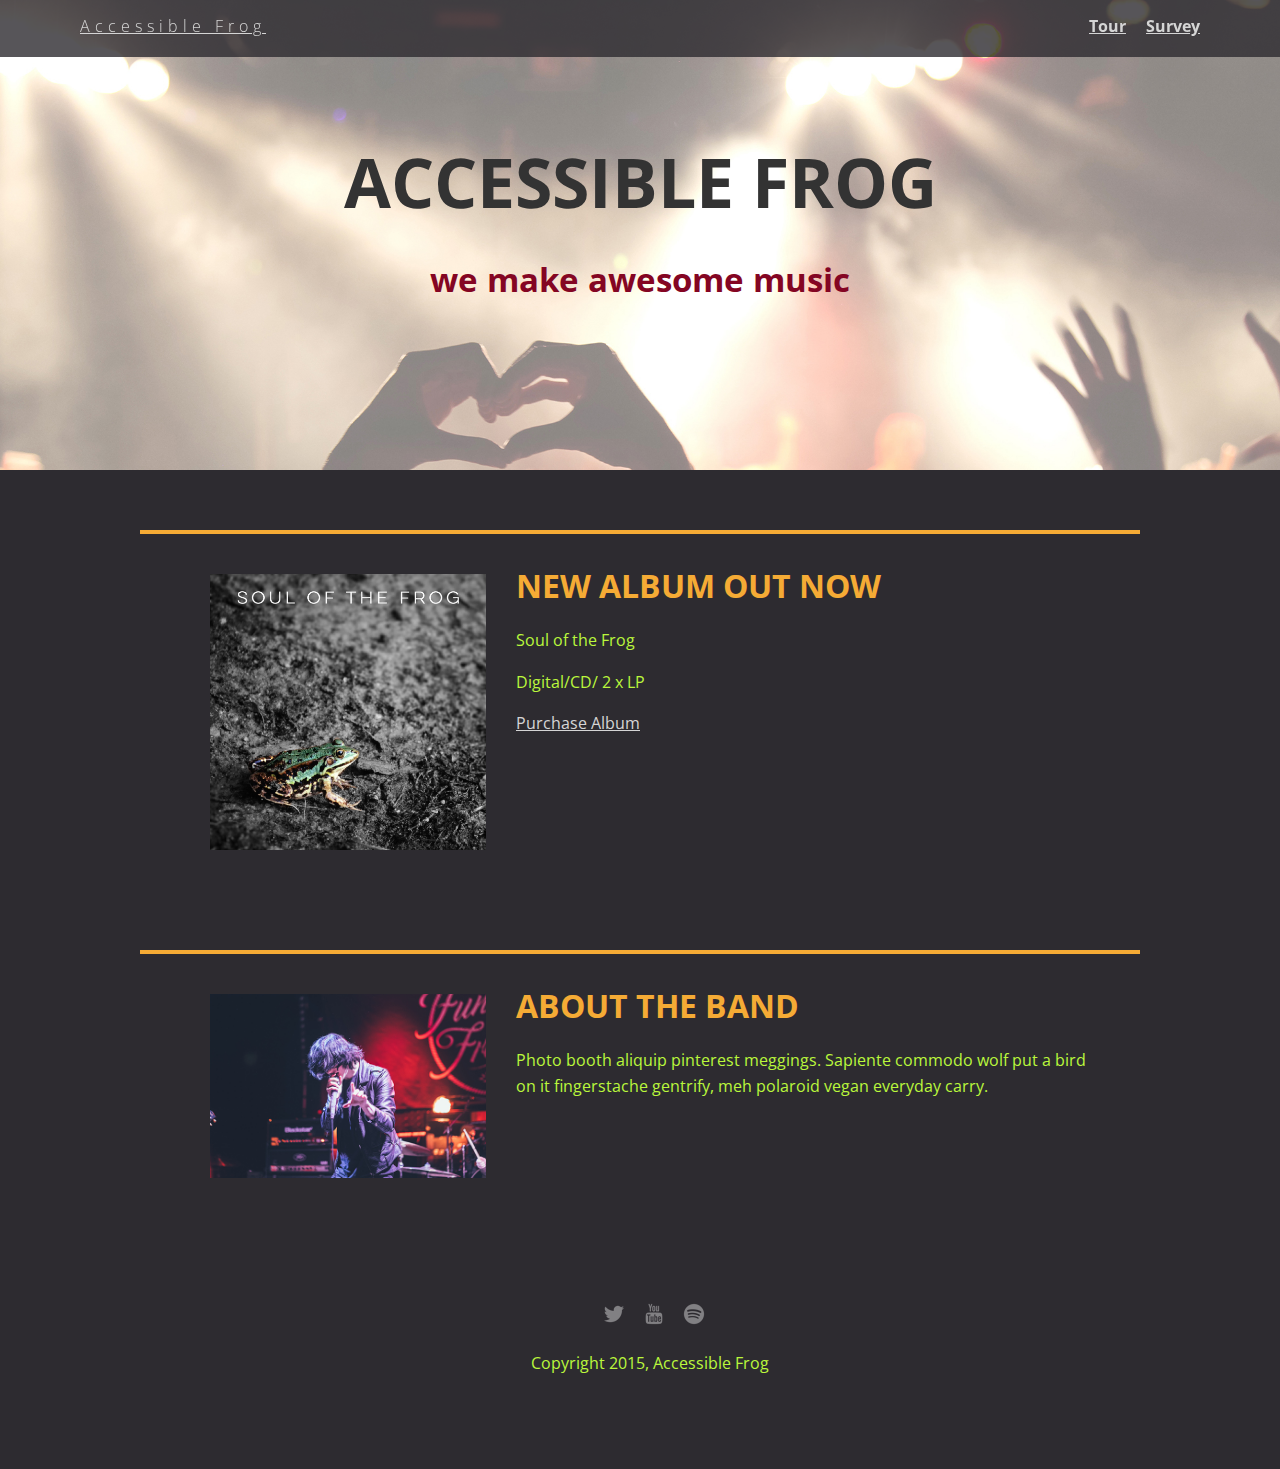
<file: index.html>
<!doctype html>
<html lang="en">
  <head>
      <meta charset="utf-8">
      <link href="css/styles.css" rel="stylesheet" type="text/css" />
      <meta name="viewport" content="width=device-width, initial-scale=1, maximum-scale=1, user-scalable=0"/>
      <link href='https://fonts.googleapis.com/css?family=Open+Sans:400,300,600' rel='stylesheet' type='text/css'>
      <title>Accessible Frog</title>
  </head>

  <body>
    <nav class="main-nav" role='navigation'>
      <ul class="nav">
        <li class="name"><a href="#">Accessible Frog</a></li>
        <li><a href="tour.html">Tour</a></li>
        <li><a href="survey.html">Survey</a></li>
      </ul>
    </nav>

    <header>
      <h1 class='main-heading'>ACCESSIBLE FROG</h1>
      <h2 class='sub-heading'>we make awesome music</h3>
    </header>

    <main role='main'>
      <div class="card">
        <div class="flex">
          <img class="photo" src= "img/soul_of_the_frog.jpg" alt="album: soul of the frog">
          <div class="information">
            <h1 class="heading">New album out now</h1>
            <p>Soul of the Frog</p>
            <p>Digital/CD/ 2 x LP</p>
            <a href="#" class="buy">Purchase Album</a>
          </div>
        </div>
      </div>

      <div class="card">
        <div class="flex">
          <img class="photo" src= "img/lead_singer.jpg" alt="lead singer">
          <div class="information">
            <h1 class="heading">About the band</h1>
            <p>Photo booth aliquip pinterest meggings. Sapiente commodo wolf put a bird on it fingerstache gentrify, meh polaroid vegan everyday carry.</p>
          </div>
        </div>
      </div>
    </main>

    <footer role="contentinfo">
      <ul>
        <li><a href="#" class="social twitter"><img src= "img/twitter-32.png" alt='twitter link'></a></li>
        <li><a href="#" class="social youtube"><img src= "img/youtube-32.png" alt='youtube link'></a></li>
        <li><a href="#" class="social spotify"><img src= "img/spotify-32.png" alt='spotify link'></a></li>
      </ul>
      <p class="copyright">Copyright 2015, Accessible Frog</p>
    </footer>

  </body>
</html>
</file>
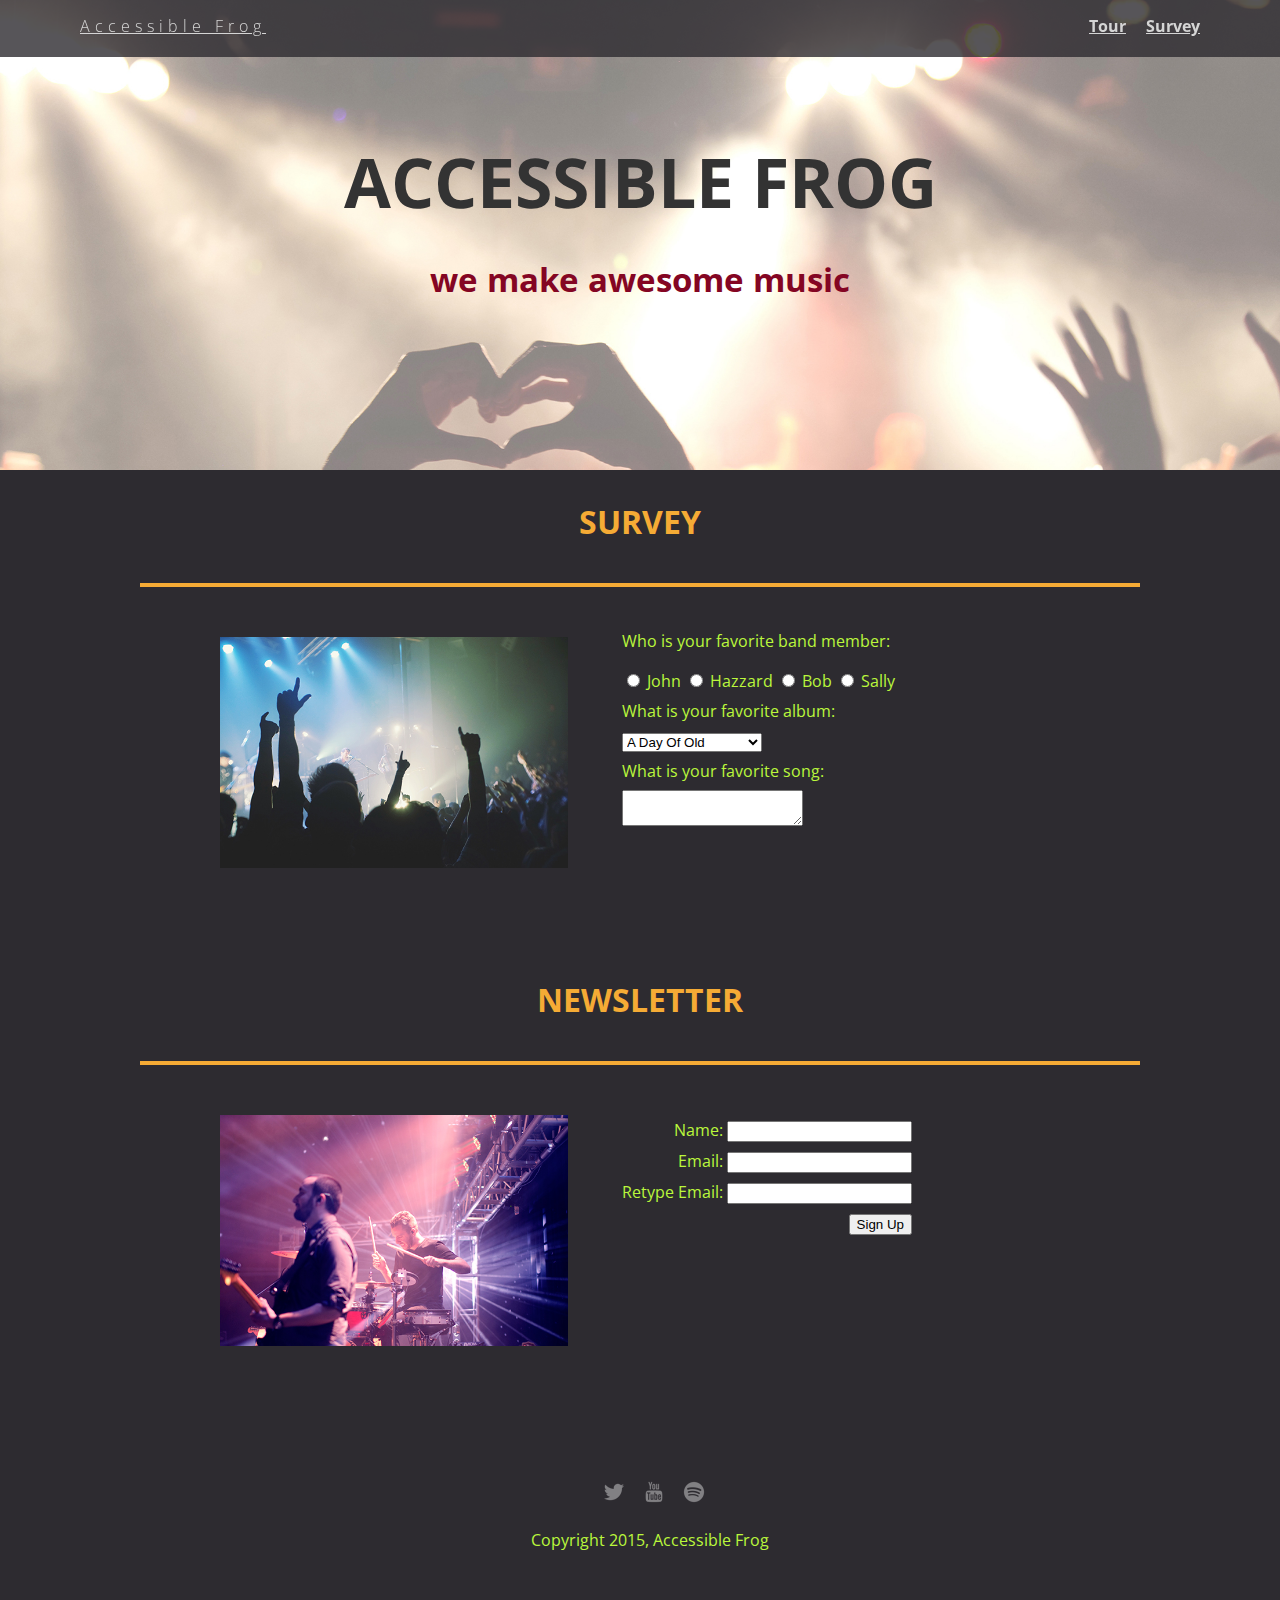
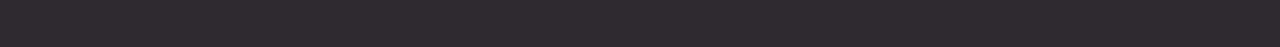
<file: survey.html>
<!doctype html>
<html lang="en">
  <head>
    <meta charset="utf-8">
    <link href="css/styles.css" rel="stylesheet" type="text/css" />
    <link href="css/survey.css" rel="stylesheet" type="text/css" />
    <meta name="viewport" content="width=device-width, initial-scale=1, maximum-scale=1, user-scalable=0"/>
    <link href='https://fonts.googleapis.com/css?family=Open+Sans:400,300,600' rel='stylesheet' type='text/css'>
    <title>Accessible Frog</title>
  </head>

  <body>
    <nav class="main-nav" role='navigation'>
      <ul class="nav">
        <li class="name"><a href="#">Accessible Frog</a></li>
        <li><a href="tour.html">Tour</a></li>
        <li><a href="survey.html">Survey</a></li>
      </ul>
    </nav>

    <header>
      <h1 class='main-heading'>ACCESSIBLE FROG</h1>
      <h2 class='sub-heading'>we make awesome music</h3>
    </header>

    <main role='main'>
      <h1 class= "heading">Survey</h1>
      <div class="card">
        <div class="flex">
          <img class="photo" src= "img/concert01.jpg" alt='concert crowd'>
          <div class="container">
            <form class = "survey">
              <fieldset>
                <legend class='hide-legend'>Survey</legend>
                <p>Who is your favorite band member:</p>
                <input type="radio" name="res" value="John" id='John'><label for='John'> John</label>
                <input type="radio" name="res" value="Hazzard" id='Hazzard'><label for='Hazzard'> Hazzard</label>
                <input type="radio" name="res" value="Bob" id='Bob'><label for='Bob'> Bob</label>
                <input type="radio" name="res" value="Sally" id='Sally'><label for='Sally'> Sally</label>

                <label for='albums' class='block-label'>What is your favorite album:</label>
                <select id="albums" name="select">
                  <option value="2">A Day Of Old</option>
                  <option value="4">Diamond Fireworks</option>
                  <option value="5">Enjoy Your Desire</option>
                  <option value="3">Finding My Shadow</option>
                  <option value="9">Heroic Forever</option>
                  <option value="10">Midnight Fires</option>
                  <option value="7">Music Of My Life</option>
                  <option value="1">Party For An Angel</option>
                  <option value="8">Song For Yesterday</option>
                  <option value="11">Street Of The Rider</option>
                  <option value="6">This Is For You</option>
                </select>

                <label for='fav-song-textarea' class='block-label'>What is your favorite song:</label>
                <textarea id='fav-song-textarea'></textarea>
              </fieldset>
            </form>
          </div>
        </div>
      </div>
      <h1 class= "heading">Newsletter</h1>
      <div class="card">
        <div class="flex">
          <img class="photo" src= "img/the_band.jpg" alt='concert band'>
            <div class="container">
              <form class="newsletter">
                <fieldset>
                  <legend class='hide-legend'>Newsletter</legend>
                  <div class='form-field'>
                    <label for='name-field'>Name: </label>
                    <input type ="text" name="textfield" id='name-field'>
                  </div>
                  <div class='form-field'>
                    <label for='email-field'>Email: </label>
                    <input type ="email" name="textfield" id='email-field'>
                  </div>
                  <div class='form-field'>
                    <label for='email2-field'>Retype Email: </label>
                    <input type ="email" name="textfield" id='email2-field'>
                  </div>
                  <button type="submit">Sign Up</button>
                </fieldset>
              </form>
            </div>
        </div>
      </div>
    </main>

    <footer role="contentinfo">
      <ul>
        <li><a href="#" class="social twitter"><img src= "img/twitter-32.png" alt='twitter link'></a></li>
        <li><a href="#" class="social youtube"><img src= "img/youtube-32.png" alt='youtube link'></a></li>
        <li><a href="#" class="social spotify"><img src= "img/spotify-32.png" alt='spotify link'></a></li>
      </ul>
      <p class="copyright">Copyright 2015, Accessible Frog</p>
    </footer>
  </body>
</html>
</file>
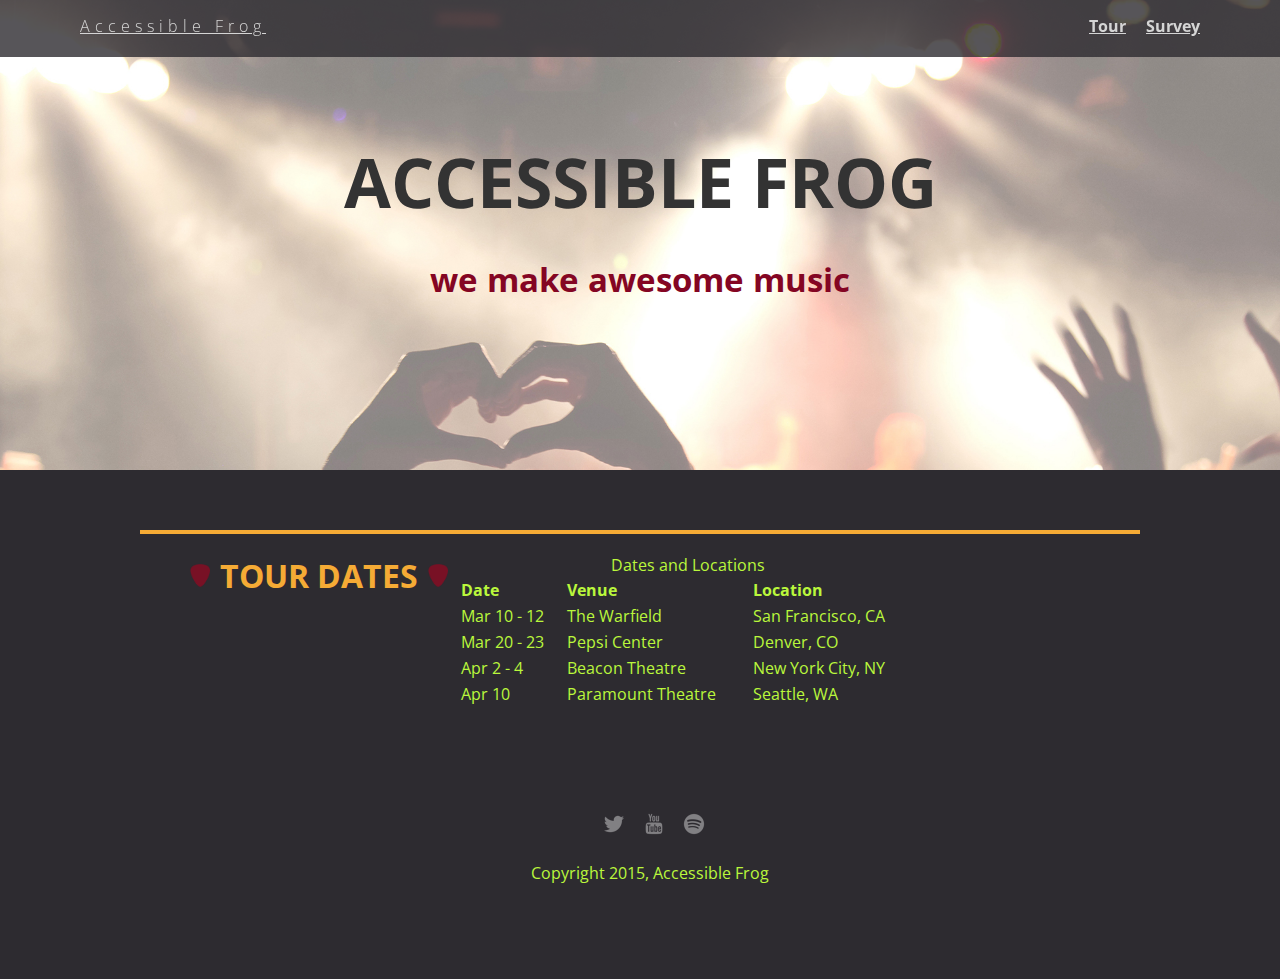
<file: tour.html>
<!doctype html>
<html lang="en">
  <head>
      <meta charset="utf-8">
      <link href="css/styles.css" rel="stylesheet" type="text/css" />
      <link href="css/tour.css" rel="stylesheet" type="text/css" />
      <meta name="viewport" content="width=device-width, initial-scale=1, maximum-scale=1, user-scalable=0"/>
      <link href='https://fonts.googleapis.com/css?family=Open+Sans:400,300,600' rel='stylesheet' type='text/css'>
      <title>Accessible Frog</title>
  </head>

  <body>
    <nav class="main-nav" role='navigation'>
      <ul class="nav">
        <li class="name"><a href="#">Accessible Frog</a></li>
        <li><a href="tour.html">Tour</a></li>
        <li><a href="survey.html">Survey</a></li>
      </ul>
    </nav>

    <header>
      <h1 class='main-heading'>ACCESSIBLE FROG</h1>
      <h2 class='sub-heading'>we make awesome music</h3>
    </header>

    <main role='main'>
      <div class="card">
        <div class="flex">
        <!-- The following images are decorative for this project. -->
        <!-- Please see the project instructions for information on how to handle these. -->
          <img class="pick" src= "img/guitar_pick.png" alt="">
          <h1 class= "heading">Tour Dates</h1>
          <img class="pick" src= "img/guitar_pick.png" alt="">
          <table class='tour-table'>
            <caption>Dates and Locations</caption>
            <tr>
              <th scope="col">Date</th>
              <th scope="col">Venue</th>
              <th scope="col">Location</th>
            </tr>
            <tr>
              <td>Mar 10 - 12</td>
              <td>The Warfield</td>
              <td>San Francisco, CA</td>
            </tr>
            <tr>
              <td>Mar 20 - 23</td>
              <td>Pepsi Center</td>
              <td>Denver, CO</td>
            </tr>
            <tr>
              <td>Apr 2 - 4</td>
              <td>Beacon Theatre</td>
              <td>New York City, NY</td>
            </tr>
            <tr>
              <td>Apr 10</td>
              <td>Paramount Theatre</td>
              <td>Seattle, WA</td>
            </tr>
          </table>
        </div>
      </div>
    </main>

    <footer role="contentinfo">
      <ul>
        <li><a href="#" class="social twitter"><img src= "img/twitter-32.png" alt='twitter link'></a></li>
        <li><a href="#" class="social youtube"><img src= "img/youtube-32.png" alt='youtube link'></a></li>
        <li><a href="#" class="social spotify"><img src= "img/spotify-32.png" alt='spotify link'></a></li>
      </ul>
      <p class="copyright">Copyright 2015, Accessible Frog</p>
    </footer>
  </body>
</html>
</file>
<file: css/styles.css>
/* Global Layout Set-up */
* {
  box-sizing: border-box;
}

body {
  margin: 0;
  padding: 0;
  text-align: center;
  font-family: 'Open Sans', sans-serif;
  color: #BAF73C;
  background: #2d2b30;
}

/* Link Styles */

a {
  text-decoration: underline;
  color: #d5d5d5;
}

a:hover {
  color: #ececec;
}

/* Section Styles */

.main-nav {
  width: 100%;
  background: rgba(45, 43, 48, 0.8);
  min-height: 30px;
  padding: 10px;
  position: fixed;
  text-align: center;
}

.nav {
  display: flex;
  justify-content: space-around;
  font-weight: 700;
  list-style-type: none;
  margin: 0 auto;
  padding: 0;
}

.nav .name {
  display: block;
  margin-right: auto;
  color: white;
  letter-spacing: 5px;
}

.nav li {
  padding: 5px 10px 10px 10px;
}

.nav a {
  transition: all .5s;
}

.nav a:hover {
  color: white
}

header {
  text-align: center;
  background: url('../img/concert02_no_text.jpg') no-repeat top center ;
  background-size: cover;
  overflow: hidden;
  padding-top: 60px;
  height: 350px;
}

.main-heading {
  color: #333333;
  font-size: 5.3vw;
  margin-top: 76px;
  margin-bottom: 20px;
}

.sub-heading {
  color: #840523;
  font-size: 2.6vw;
  margin-top: 28px;
}

.tag {
  color: black;
  padding: 10px;
  letter-spacing: 5px;
}

.name{
  font-weight: 300;
}

header .name{
  font-size: 3em;
}
.tagline {
  font-weight: 600;
  padding: 20px;
  text-transform: uppercase;
  color: #781125
}

.card {
  margin: 30px;
  padding: 20px 40px 40px;
  text-align: left;
  border-top: 4px solid #F5AB35;
  clear: both;
}
.card:hover {
  border-color: #f1f227;
}


.photo{
  display: block;
  width: 200px;
  height: 0%;
  margin: 0 auto;
}

.information{
  width: 100%;
  text-align: center;
  /*display: inline-block;
  position: absolute;*/
}

.heading{
  font-size: 2em;
  text-transform: uppercase;
  color: #F5AB35;
  margin-top: 10px;
}

/* Footer styles */

footer {
  width: 100%;
  min-height: 30px;
  padding: 20px 0 40px 20px;
}

footer .copyright {
  top: -8px;
  font-size: .75em;
}

footer ul {
  list-style-type: none;
  margin: 0;
  padding: 0;
}

footer ul li {
  display: inline-block;
}

a.social {
  display: inline-block;
  margin-left: 5px;
  width: 30px;
  height: 30px;
  background-size: 30px 30px;
  opacity: .4;
  transition: all .5s;
}

/*a.twitter {
  background-image: url(../img/twitter-32.png);
}

a.youtube {
  background-image: url(../img/youtube-32.png);
}

a.spotify {
  background-image: url(../img/spotify-32.png);
}*/

a.social:hover {
  opacity: 1;
}
.clearfix {
  clear: both;
}

/* Styles for larger screens */
@media screen and (min-width: 840px) {

  .flex {
    display: -ms-flexbox;      /* TWEENER - IE 10 */
    display: flex;
    max-width: 1200px;
    -ms-flex-pack: distribute;
  }

  header {
    min-height: 470px;
  }

  .nav {
    max-width: 1200px;
    padding: 0 30px;
  }


  main {
    padding-top: 20px;
  }

  main p {
    line-height: 1.6em;
  }

  .card{
    margin: 40px auto;
    padding: 20px 40px 40px;
    width: 80%;
    max-width: 1000px;
  }

  .photo{
    width: 30%;
    margin: 20px 30px;
  }

  .information{
    text-align: left;
  }

  footer {
    font-size: 1.3em;
    max-width: 1200px;
    margin: 40px auto;
  }
}
</file>
<file: css/survey.css>
/* Survey page styles */

.photo{
  width: 60%;
  padding: 10px;
}

form {
  margin: 0 auto;
  text-align: left;
  display: inline-block;
}

fieldset {
  border: none;
}

.hide-legend {
  display: none;
}

:focus {
  box-shadow: 0 0 2px 2px #BAF73C;
  outline: none;
}

.block-label {
  display: block;
  margin-top: 8px;
  margin-bottom: 8px;
}

.form-field {
  margin-top: 8px;
  margin-bottom: 8px;
}

.container{
  text-align: center;
}
.newsletter{
  text-align: right;
  margin-top: 20px;
}


/* Styles for larger screens */
@media screen and (min-width: 840px) {
  .photo{
    width: 40%;
  }
}
</file>
<file: css/tour.css>
/* Tour page styles */

pre {
  font-family: 'Open Sans', sans-serif;
}

.heading{
  display: inline-block;
  margin: 0;
}

.pick{
  width: 40px;
  height: 0%;
  padding: 10px;
}

.tour-table {
  width: 50%;
}
</file>
